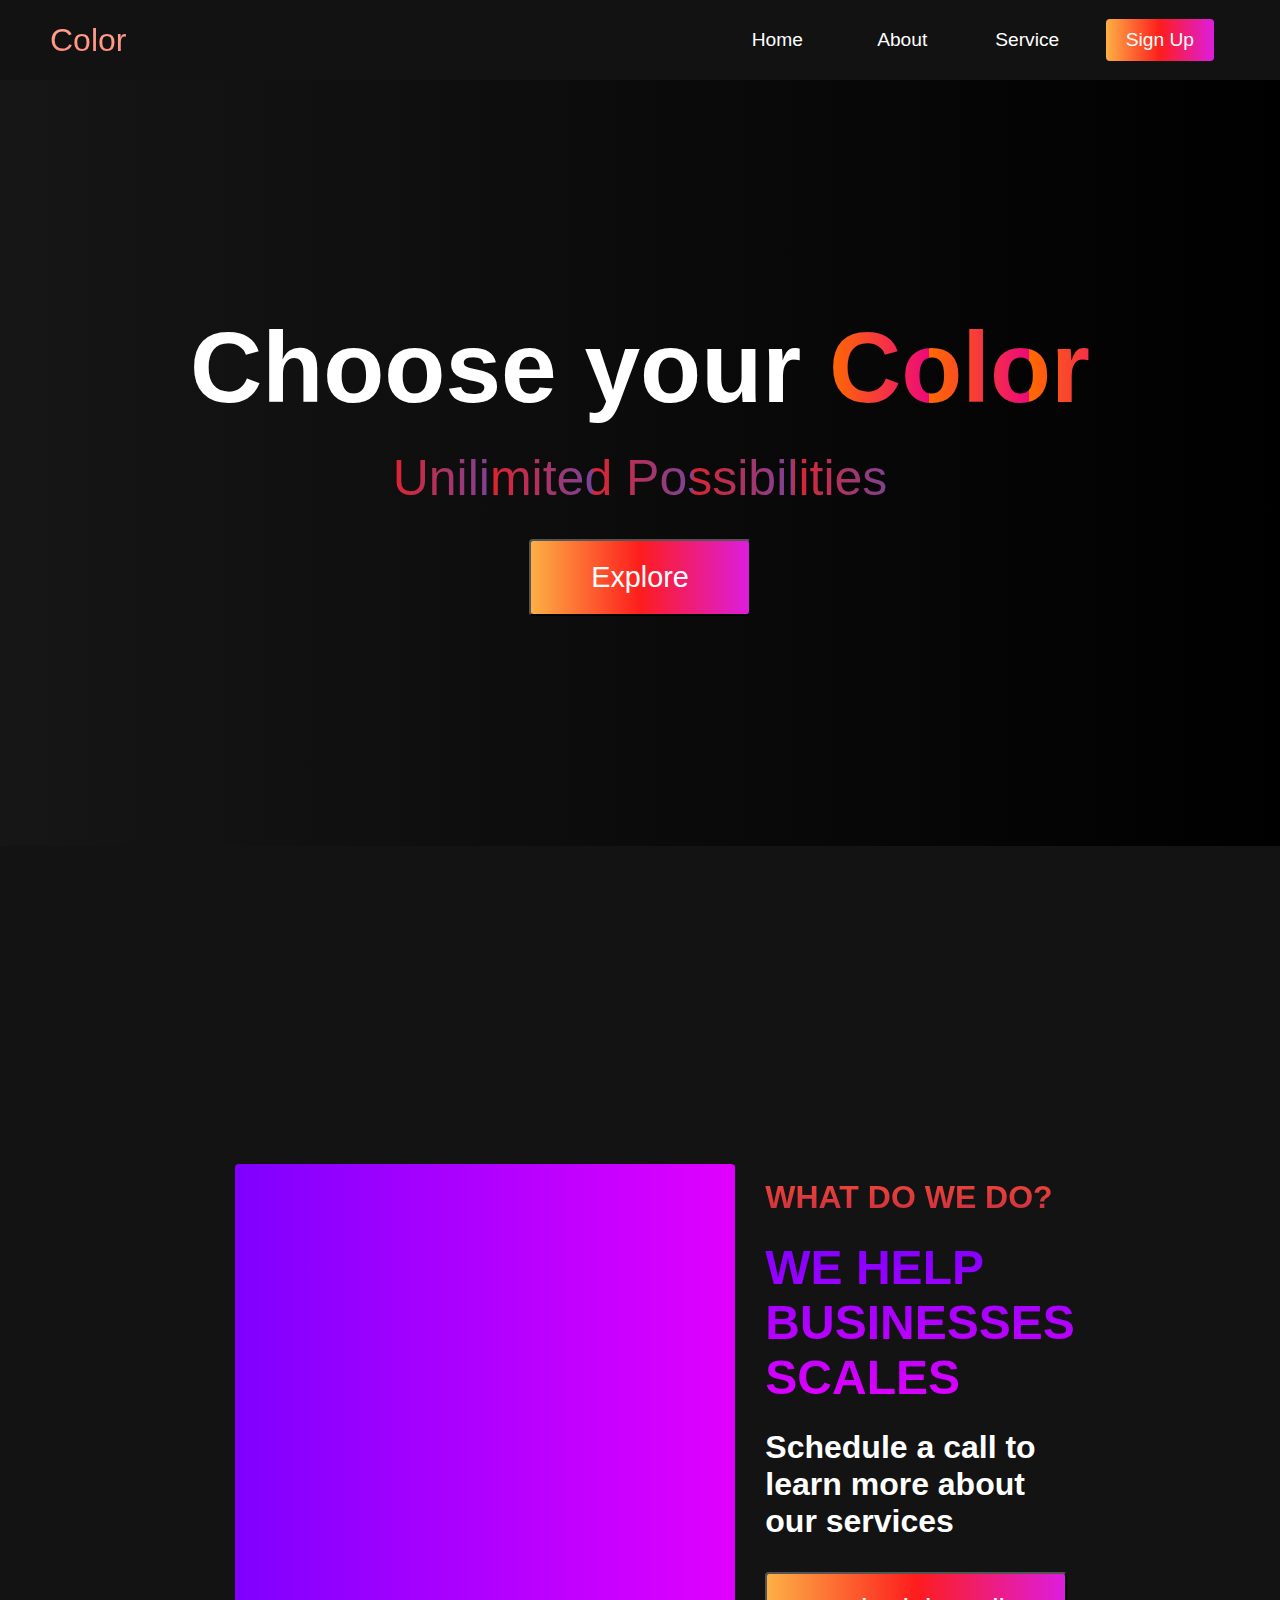
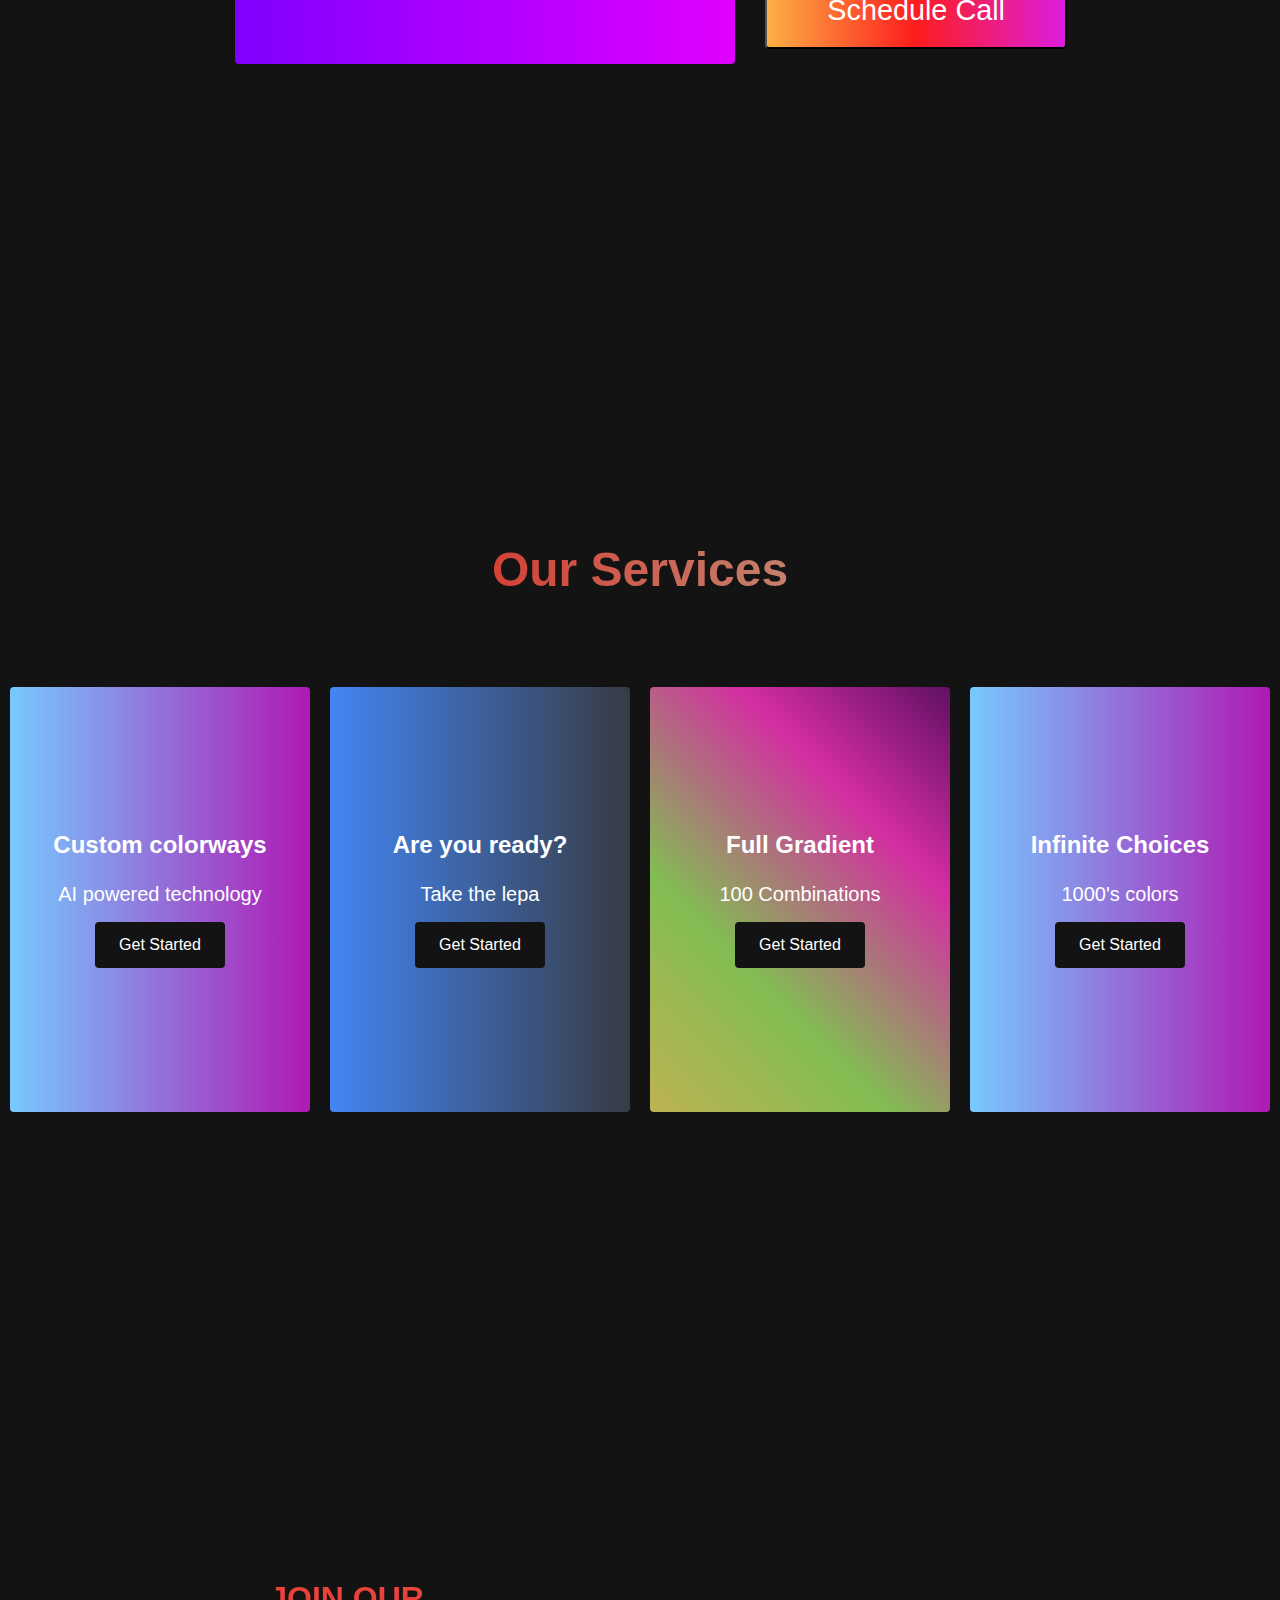
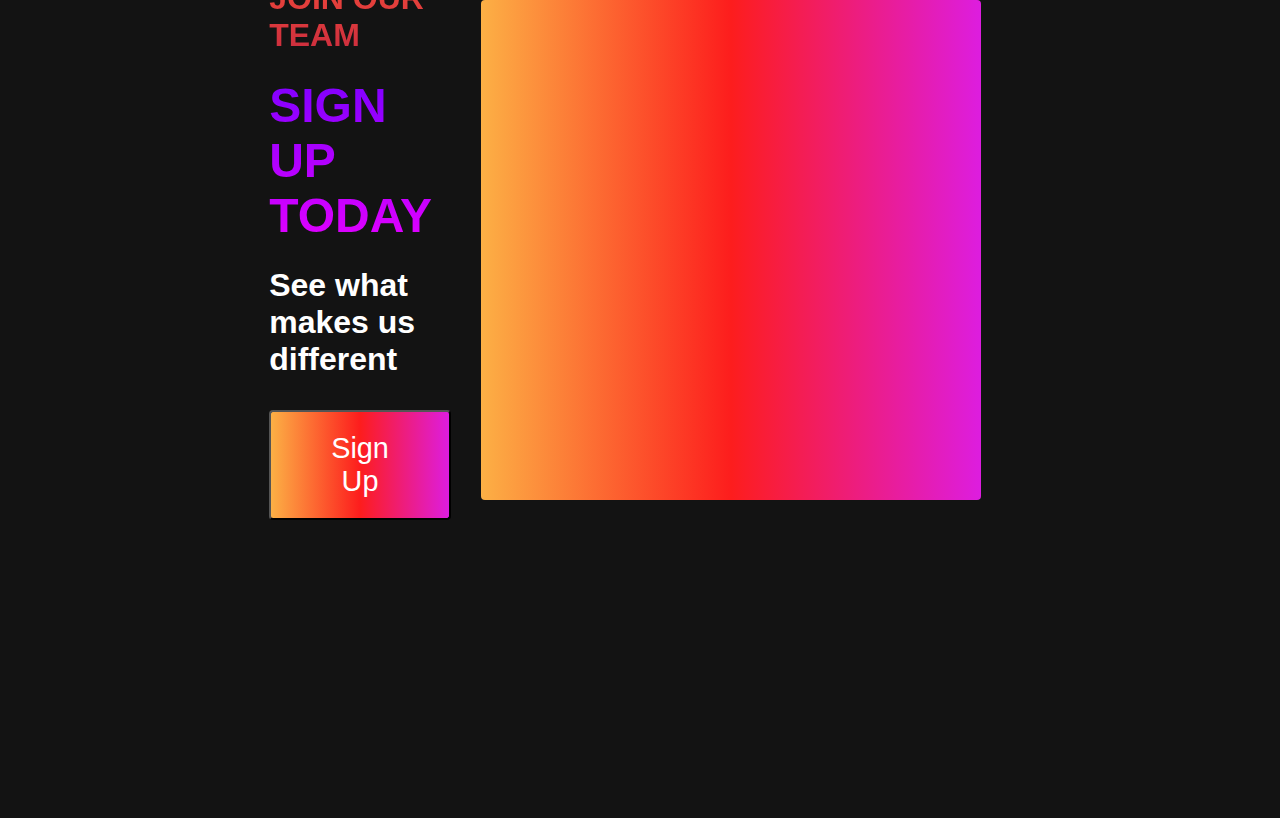
<file: index.html>
<!DOCTYPE html>
<!DOCTYPE html>
<html>
<head>
	<meta charset="utf-8">
	<meta name="viewport" content="width=device-width, initial-scale=1">
	<title>Tuto JS</title>
	<link rel="stylesheet" href="style.css">
	<link rel="stylesheet" href="https://cdnjs.cloudflare.com/ajax/libs/font-awesome/5.15.3/css/all.min.css" integrity="sha512-iBBXm8fW90+nuLcSKlbmrPcLa0OT92xO1BIsZ+ywDWZCvqsWgccV3gFoRBv0z+8dLJgyAHIhR35VZc2oM/gI1w==" 
	crossorigin="anonymous" referrerpolicy="no-referrer" />
</head>
<body>
	<!-- Navbar Section -->
	<nav class="navbar">
		 <div class="navbar_container">
		 	<a class="navbar_brand" href="#home" id="navbar_logo">Color</a>
		 	<div class="navbar_toggle" id="mobile-menu">
		 		<span class="bar"></span>
		 		<span class="bar"></span>
		 		<span class="bar"></span>
		 	</div>
		 	<ul class="navbar_menu">
		 		<li class="navbar_item">
		 			<a href="#home" class="navbar_links" id="home-page">Home</a>
		 		</li>
		 		<li class="navbar_item">
		 			<a href="#about" class="navbar_links" id="about-page">About</a>
		 		</li>
		 		<li class="navbar_item">
		 			<a href="#service" class="navbar_links" id="service-page">Service</a>
		 		</li>
		 		<li class="navbar_btn">
		 			<a href="#sign-up" class="button" id="signup">Sign Up</a>
		 		</li>
		 	</ul>

		 </div>
	</nav>

	<!-- Hero Section -->
	<div class="hero" id="home">
		<div class="hero_container">
			<h1 class="hero_heading">Choose your <span>Color</span></h1>
			<p class="hero_description">Unilimited Possibilities</p>
			<button class="main_button"><a href="#">Explore</a></button>
		</div>
	</div>

	<!-- About Section -->
	<div class="main" id="about">
		<div class="main_container">
			<div class="main_img-container">
				<div class="main_img-card"><i class="fas fa-layer-group"></i>
				</div>
			</div>
			<div class="main_content">
				<h1>What do we do?</h1>
				<h2>We help businesses scales</h2>
				<p>Schedule a call to learn more about our services</p>
				<button class="main_button"><a href="#">Schedule Call</a></button>
			</div>
		</div>
	</div>

	<!-- Service Section -->
	<div class="service" id="service">
		<h1>Our Services</h1>
		<div class="service_wrapper">
			<div class="service_card">
				<h2>Custom colorways</h2>
				<p>AI powered technology</p>
				<div class="service_btn"><button>Get Started</button></div>
			</div>
			<div class="service_card">
				<h2>Are you ready?</h2>
				<p>Take the lepa</p>
				<div class="service_btn"><button>Get Started</button></div>
			</div>
			<div class="service_card">
				<h2>Full Gradient</h2>
				<p>100 Combinations</p>
				<div class="service_btn"><button>Get Started</button></div>
			</div>
			<div class="service_card">
				<h2>Infinite Choices</h2>
				<p>1000's colors</p>
				<div class="service_btn"><button>Get Started</button></div>
			</div>
		</div>
	</div>

	<!-- Feature Section -->
	<div class="main" id="sign-up">
		<div class="main_container">
			<div class="main_content">
				<h1>Join Our Team</h1>
				<h2>Sign Up Today</h2>
				<p>See what makes us different</p>
				<button class="main_button"><a href="#">Sign Up</a></button>
			</div>
			<div class="main_img-container">
				<div class="main_img-card" id="card-2"><i class="fas fa-users"></i>
				</div>
			</div>
			
		</div>
	</div>


	<script type="text/javascript" src="app.js"></script>

</body>
</html>
</file>
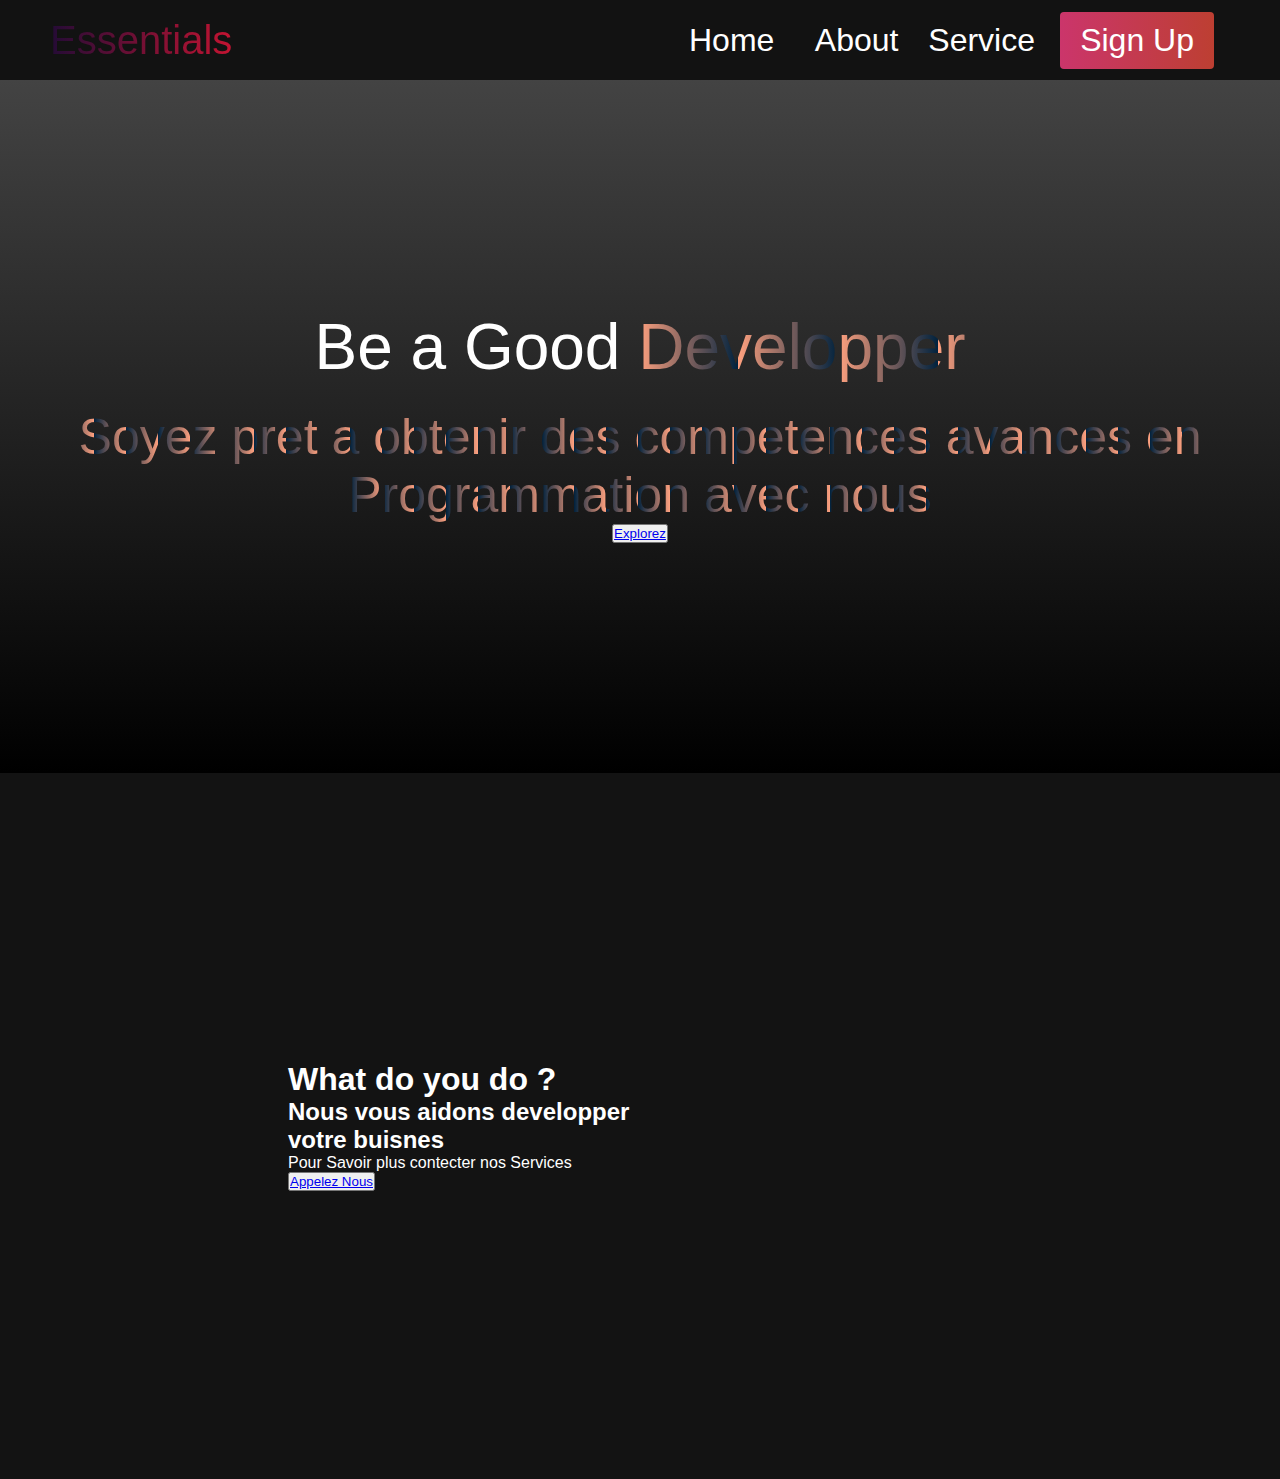
<file: home.html>
<!DOCTYPE html>
<!DOCTYPE html>
<!--[if lt IE 7]>      <html class="no-js lt-ie9 lt-ie8 lt-ie7"> <![endif]-->
<!--[if IE 7]>         <html class="no-js lt-ie9 lt-ie8"> <![endif]-->
<!--[if IE 8]>         <html class="no-js lt-ie9"> <![endif]-->
<!--[if gt IE 8]>      <html class="no-js"> <!--<![endif]-->
<html>
    <head>
        <meta charset="utf-8">
        <meta http-equiv="X-UA-Compatible" content="IE=edge">
        <title></title>
        <meta name="description" content="">
        <meta name="viewport" content="width=device-width, initial-scale=1">
        <link rel="stylesheet" href="style1.css">
        <link rel="preconnect" href="https://fonts.googleapis.com">
        <link rel="preconnect" href="https://fonts.gstatic.com" crossorigin>
        <link href="https://fonts.googleapis.com/css2?family=Benne&display=swap" r
        el="stylesheet">
    </head>
    <body>

        <!-- Section Navigation -->
        <nav class="navbar">
            <div class="navbar-container">
            <a class="navbar-brand" href="#home" id="navbar-logo">Essentials</a>
            <div class="navbar-toggle" id="mobile-menu">
                <span class="bar"></span>
                <span class="bar"></span>
                <span class="bar"></span>
            </div>
            <ul class="navbar-menu">
                <li class="navbar-item">
                    <a href="#home" class="navbar-links" id="home-page">Home</a>
                </li>
                <li class="navbar-item">
                    <a href="#about" class="navbar-links" id="about-page">About</a>
                </li>
                <li class="navbar-item">
                    <a href="#service" class="navbar-links" id="service-page">Service</a>
                </li>
                <li class="navbar-btn">
                    <a href="#Sign-up" class="button" id="sign-up">Sign Up</a>
                </li>
            </ul>
        </nav>

        <!-- Section Hero -->
        <div class="hero" id="home">
            <div class="hero-container">
                <div class="hero-header">Be a Good <span>Developper</span></div>
                <p class="hero-description">Soyez pret a obtenir des competences avances en Programmation avec nous</p>
                <button class="main-button"><a href="#">Explorez</a></button>
            </div>
        </div>

        <!-- About Section -->
        <div class="main" id="about">
            <div class="main-container">
                <div class="main-img-content">
                    <div class="main-img-card"><i class="fas fa-layer-group"></i>
                </div>
                <div class="main-content">
                    <h1>What do you do ?</h1>
                    <h2>Nous vous aidons developper votre buisnes</h2>
                    <p>Pour Savoir plus contecter nos Services</p>
                    <button class="main-button"><a href="#">Appelez Nous</a></button>
                </div>
            </div>
        </div>

        <script src="main.js"></script>
    </body>
</html>
</file>
<file: style.css>
*{
	box-sizing: border-box;
	margin: 0;
	padding: 0;
	font-family: 'Kumbh Sans', sans-serif;
	scroll-behavior: smooth;
}

.navbar {
	background: #121212;
	height: 80px;
	display: flex;
	justify-content: center;
	align-items: center;
	font-size: 1.2rem;
	position: sticky;
	top: 0;
	z-index: 999;
}

.navbar_container {
	display: flex;
	justify-content: space-between;
	height: 80px;
	z-index: 1;
	width: 100%;
	max-width: 1300px;
	margin: 0 auto;
	padding: 0 50px;
}

#navbar_logo {
	background-color: #ff8177;
	background-image: linear-gradient(to top, #ff8177 0%, #ffb199 100%);
	background-size: 100%;
	-webkit-background-clip:  text;
	-moz-background-clip: text;
	-webkit-text-fill-color: transparent;
	-moz-text-fill-color:  transparent;
	display: flex;
	align-items: center;
	cursor: pointer;
	text-decoration: none;
	font-size: 2rem;	
}

.navbar_menu {
	display: flex;
	align-items: center;
	list-style: none;
}

.navbar_item {
	height: 80px;
}

.navbar_links {
	color: #fff;
	display: flex;
	align-items: center;
	justify-content: center;
	width: 125px;
	text-decoration: none;
	height: 100%;
	transition: all .3s ease;
}

.navbar_btn {
	display: flex;
	justify-content: center;
	align-items: center;
	padding: 0 1rem;
	width: 100%;
}

.button {
	display: flex;
	justify-content: center;
	align-items: center;
	text-decoration: none;
	padding: 10px 20px;
	width: 100%;
	height: 100%;
	border: none;
	outline: none;
	border-radius: 4px;
	background: #833ab4;
	background: -webkit-linear-gradient(to right, #fcb045, #fd1d1d, #dd1ddf);
	background: linear-gradient(to right, #fcb045, #fd1d1d, #dd1ddf);
	color: #fff;
	transition: all .3s ease;
}

.navbar_links:hover {
	color: #833ab4;
	transition: all .3s ease;
}

@media screen and (max-width:960px)
{
	.navbar_container {
		display: flex;
		justify-content: space-between;
		height: 80px;
		z-index: 1;
		width: 100%;
		max-width: 1300px;
		padding: 0;
	}

	.navbar_menu{
		display: grid;
		grid-template-columns: auto;
		margin: 0;
		width: 100%;
		position: absolute;
		top: -1000px;
		opacity: 1;
		transition: all .3s ease;
		z-index: -1;
		
	}
	
	.navbar_menu.active {
		background: #131313;
		top: 100%;
		opacity: 1;
		transition: all .5s ease;
		z-index: 99;
		height: 60vh;
		font-size: 1.6rem;
	}

	#navbar_logo {
		padding-left: 25px;
	}

	.navbar_toggle .bar {
		width: 25px;
		height: 3px;
		margin: 5px auto;
		transition: all .3s ease-in-out;
		background: #fff;
	}

	.navbar_item {
		width: 100%;
	}

	.navbar_links {
		text-align: center;
		padding: 2rem;
		width: 100%;
		display: table;
	}

	.navbar_btn {
		padding-bottom: 2rem;
	}

	.button {
		display: flex;
		justify-content: center;
		align-items: center;
		width: 80%;
		height: 80px;
		margin: 0;
	}

	#mobile-menu {
		position: absolute;
		top: 20%;
		right: 5%;
		transform: translate(5%, 20%)
	}

	.navbar_toggle .bar{
		display: block;
		cursor: pointer;
	}

	#mobile-menu.is-active .bar:nth-child(2) {
		opacity: 0;
	}
	
	#mobile-menu.is-active .bar:nth-child(1) {
		transform: translateY(8px) rotate(45deg);
	}
	
	#mobile-menu.is-active .bar:nth-child(3) {
		transform: translateY(-8px) rotate(-45deg);
	}
}

/* Hero Section */
.hero {
	background: #000000;
	background: linear-gradient(to right, #161616, #000000);
	padding: 200px 0;
}

.hero_container {
	display: flex;
	flex-direction: column;
	justify-content: center;
	align-items: center;
	max-width: 1300px;
	margin: 0 auto;
	height: 90%;
	text-align: center;
	padding: 30px;
}

.hero_heading {
	font-size: 100px;
	margin-bottom: 24px;
	color: #fff;
}

.hero_heading span {
	background: #ee0979;  
	/* fallback for old browsers */
	background: -webkit-linear-gradient(to right, #ff6a00, #ee0979);
	background: linear-gradient(to right, #ff6a00, #ee0979);
	background-size: 100px;
	-webkit-background-clip:  text;
	-moz-background-clip: text;
	-webkit-text-fill-color:  transparent;
	-moz-text-fill-color: transparent;
}

.hero_description {
	font-size: 50px;
	background: #7b4397;  /* fallback for old browsers */
	background: -webkit-linear-gradient(to right, #dc2430, #7b4397);  /* Chrome 10-25, Safari 5.1-6 */
	background: linear-gradient(to right, #dc2430, #7b4397); /* W3C, IE 10+/ Edge, Firefox 16+, Chrome 26+, Opera 12+, Safari 7+ */
	background-size: 100px;
	-webkit-background-clip:  text;
	-moz-background-clip: text;
	-webkit-text-fill-color:  transparent;
	-moz-text-fill-color: transparent;
}

.highlight {
	border-bottom: 4px solid rgb(132, 0, 255);
}

@media screen and (max-width: 760px) {
	.hero_heading {
		font-size: 60px;
	}

	.hero_description {
		font-size: 30px;
	}
}

/* About Section */
.main {
	background: #131313;
	padding: 18rem;
}

.main_container {
	display: grid;
	grid-template-columns: 1fr 1fr;
	align-items: center;
	justify-content: center;
	margin: 0 auto;
	height: 90%;
	z-index: 1;
	width: 100%;
	max-width: 1300px;
	padding: 0 50px;
}

.main_content {
	width: 100%;
	color: #fff;
}

.main_content h1 {
	font-size: 2rem;
	background-color: #cb2d3e;
	background-image: linear-gradient(to top, #cb2d3e 0%, #ef473a 100%);
	background-size: 100%;
	-webkit-background-clip:  text;
	-moz-background-clip: text;
	-webkit-text-fill-color: transparent;
	-moz-text-fill-color:  transparent;
	text-transform: uppercase;
	margin-bottom: 24px;
}

.main_content h2 {
	font-size: 3rem;
	background: #7F00FF;  /* fallback for old browsers */
	background: -webkit-linear-gradient(to top, #E100FF, #7F00FF);  /* Chrome 10-25, Safari 5.1-6 */
	background: linear-gradient(to top, #E100FF, #7F00FF); /* W3C, IE 10+/ Edge, Firefox 16+, Chrome 26+, Opera 12+, Safari 7+ */
	-webkit-background-clip: text;
	-moz-background-clip: text;
	-webkit-text-fill-color: transparent;
	-moz-background-clip: transparent;
	text-transform: uppercase;
	margin-bottom: 24px;
}

.main_content p {
	margin-top: 1rem;
	font-size: 2rem;
	font-weight: 700;
}

.main_button {
	font-size: 1.8rem;
	background: #833ab4;
	background: -webkit-linear-gradient(to right, #fcb045, #fd1d1d, #dd1ddf);
	background: linear-gradient(to right, #fcb045, #fd1d1d, #dd1ddf);
	padding: 20px 60px;
	border-radius: 4px;
	color: #fff;
	margin-top: 2rem;
	cursor: pointer;
	position: relative;
	transition: all 0.35;
	outline: none;
}

.main_button a {
	position:relative;
	z-index: 2;
	color: #fff;
	text-decoration: none;
}

.main_button:after {
	position:absolute;
	content: '';
	top: 0;
	left: 0;
	width: 0;
	height: 100%;
	background: #ff1ead;
	transition: all 0.35s;
	border-radius: 4px;
}

.main_button:hover {
	color: #fff;
}

.main_button:hover:after {
	width: 100%;
}

.main_img-container {
	text-align: center;
}

.main_img-card {
	margin: 30px;
	height: 500px;
	width: 500px;
	border-radius: 4px;
	display: flex;
	flex-direction: column;
	justify-content: center;
	color: #fff;
	background-image: linear-gradient(to right, #7f00ff, #e100ff 100%);	
}

.fa-layer-group, .fa-users {
	font-size: 15rem;
}

#card-2 {
	background: #833ab4;
	background: -webkit-linear-gradient(to right, #fc45e4, #fd1dd8, #dd1ddf);
	background: linear-gradient(to right, #fcb045, #fd1d1d, #dd1ddf);
}

/* Mobile */

@media screen and (max-width: 1100px) {
	.main_container {
		display: grid;
		grid-template-columns: 1fr;
		align-items: center;
		justify-content: center;
		width: 100%;
		margin: 0 auto;
		height: 90%;
	}

	.main_img-container {
		display: flex;
		justify-content: center;
	}

	.main_img-card {
		height: 425px;
		width: 425px;
	}

	.main_content {
		text-align: center;
		margin-bottom: 4px;
	}

	.main_content h1 {
		font-size: 2.5rem;
		margin-top: 2rem;
	}

	.main_content h2 {
		font-size: 3rem;
	}

	.main_content p {
		margin-top: 1rem;
		font-size: 1.3rem;
	}
}

@media screen and (max-width: 480px) {
	.main_img-card {
		width: 250px;
		height: 250px;
	}

	.fa-users, .fa-layer-group {
		font-size: 4rem;
	}

	.main_content h1 {
		margin-top: 3rem;
		font-size: 2rem;
	}

	.main_content h2 {
		font-size: 2rem;
	}

	.main_content p {
		margin-top: 2rem;	
	}

	.main_button {
		padding: 12px 36px;
		margin: 2.5em 0;
	}
}

/* Service Section */
.service {
	background:#131313;
	align-items: center;
	justify-content: center;
	display: flex;
	flex-direction: column;
	height: 100%;
	padding: 10rem 0;
}

.service h1 {
	background-color: #ff8177;
	background-image: linear-gradient(to right, #d44136 0%, #c4816d 100%);
	background-size: 100%;
	-webkit-background-clip:  text;
	-moz-background-clip: text;
	-webkit-text-fill-color: transparent;
	-moz-text-fill-color:  transparent;
	margin-bottom: 5rem;
	font-size: 3rem;
}

.service_wrapper {
	display: grid;
	grid-template-columns: 1fr 1fr 1fr 1fr;
	grid-template-rows: 1fr;	
}

.service_card {
	margin: 10px;
	height: 425px;
	width: 300px;
	border-radius: 4px;
	display: flex;
	flex-direction: column;
	justify-content: center;
	color: #fff;
	background-image: linear-gradient(to right, #77c9ff 0%, #af19b4 100%);
	transition: all .5s ease-in;
}

.service_card:nth-child(2) {
	background: #373B44;  /* fallback for old browsers */
	background: -webkit-linear-gradient(
		to right,
		#4286f4, 
		#373B44);  /* Chrome 10-25, Safari 5.1-6 */
	background: linear-gradient(
		to right, 
	    #4286f4, 
		#373B44); /* W3C, IE 10+/ Edge, Firefox 16+, Chrome 26+, Opera 12+, Safari 7+ */
}

.service_card:nth-child(3) {
	background-image: linear-gradient(
		225deg, 
		#601063 0%, 
		#d42da2 29%, 
		#83bd53 67%,
		#bdb253 100%);
}

.service_card h2 {
	text-align: center;
}

.service_card p {
	text-align: center;
	margin-top: 24px;
	font-size: 20px;
}

.service_btn {
	display: flex;
	justify-content: center;
	margin-top: 16px;
}

.service_card button {
	color: #fff;
	padding: 14px 24px;
	border: none;
	outline: none;
	border-radius: 4px;
	background: #131313;
	font-size: 1rem;
}

.service_card button:hover {
	cursor: pointer;
}

.service_card:hover{
	transform: scale(1.075);
	transition: 0.3s ease-in;
	cursor: pointer;
}

@media screen and (max-width: 960px) {
	.service_wrapper {
		grid-template-columns: 1fr 1fr;
	}	
}

@media screen and (max-width: 740px) {
	.service_wrapper {
		grid-template-columns: 1fr;
	}
}
</file>
<file: style1.css>
* {
    box-sizing: border-box;
    margin: 0;
    padding: 0;
    font-family: 'Benne', 'Helvetica Neue', sans-serif;
}

.navbar {
    display: flex;
    background: #121212;
    align-items: center;
    justify-content: center;
    font-size: 2rem;
    height: 80px;
    position: sticky;
    top: 0;
    z-index: 999;
}

.navbar-container {
    display: flex;
    justify-content: space-between;
    height: 80px;
    z-index: 1;
    margin: 0 auto;
    padding: 0 50px;
    width: 100%;
    max-width: 1300px;
} 

#navbar-logo {
    background: #c31432;  /* fallback for old browsers */
    background: -webkit-linear-gradient(to right, #240b36, #c31432);  /* Chrome 10-25, Safari 5.1-6 */
    background: linear-gradient(to right, #240b36, #c31432); /* W3C, IE 10+/ Edge, Firefox 16+, Chrome 26+, Opera 12+, Safari 7+ */
    -webkit-background-clip:  text;
    -moz-background-clip: text;
    -webkit-text-fill-color: transparent;
    display: flex;
    align-items: center;
    justify-content: center;
    text-decoration: none;
    cursor: pointer;
    font-size: 2.5rem;
}

.navbar-menu {
    display: flex;
    justify-content: center;
    align-items: center;
    list-style: none;
}

.navbar-item {
    height: 80px;
}

.navbar-links {
    display: flex;
    justify-content: center;
    align-items: center;
    color: #fff;
    width: 125px;
    text-decoration: none;
    height: 100%;
    transition: all .3s ease;
}

.navbar-btn {
    display: flex;
    justify-content: center;
    align-items: center;
    padding: 0 1rem;
    width: 100%;
}

.button {
    display: flex;
    justify-content: center;
    align-items: center;
    text-decoration: none;
    padding: 10px 20px;
    width: 100%;
    height: 100%;
    border: none;
    outline: none;
    border-radius: 4px;
    background: #CB356B;  /* fallback for old browsers */
    background: -webkit-linear-gradient(to left, #BD3F32, #CB356B);  /* Chrome 10-25, Safari 5.1-6 */
    background: linear-gradient(to left, #BD3F32, #CB356B); /* W3C, IE 10+/ Edge, Firefox 16+, Chrome 26+, Opera 12+, Safari 7+ */
    color: #fff;
    transition: all .3s ease;
}

.navbar-links:hover {
    color: #CB356B;
    transition: all .3s ease;
}

@media screen and (max-width: 640px) 
{
    .navbar-container {
        display: flex;
        justify-content: space-between;
        height: 80px;
        width: 100%;
        z-index: 1;
        max-width: 1300px;
        padding: 0;
    }

    .navbar-menu {
        display: grid;
        grid-template-columns: auto;
        margin: 0;
        width: 100%;
        position: absolute;
        top: -1000px;
        opacity: 1;
        transition: all 0.5s ease;
        z-index: -1;
    }

    .navbar-menu.active {
        background: #131313;
        top: 100%;
        opacity: 1;
        transition: all 0.5s ease;
        z-index: 99;
        height: 60vh;
        font-size: 1.3rem;
    }

    #navbar-logo {
        padding-left: 25px;
    }

    .navbar-toggle .bar {
        width: 25px;
        height: 3px;
        margin: 5px auto;
        transition: all .3s ease;
        background: #fff;
    }

    .navbar-item {
        width: 100%;
    }

    .navbar-links {
        padding: 2rem;
        text-align: center;
        width: 100%;
        display: table;
    }

    .navbar-btn {
        padding-bottom: 2rem;
    }

    .button {
        display: flex;
        align-items: center;
        justify-content: center;
        width: 80%;
        height: 80px;
        margin: 0;
    }

    #mobile-menu {
        position: absolute;
        top: 20%;
        right: 5%;
        transform: translate(5%, 20%);
    }

    .navbar-toggle .bar {
        display: block;
        cursor: pointer;
    }
    
    #mobile-menu.is-active .bar:nth-child(2){
        opacity: 0;
    }

    #mobile-menu.is-active .bar:nth-child(1) {
        transform: translateY(8px) rotate(45deg);
    }

    #mobile-menu.is-active .bar:nth-child(3) {
        transform: translateY(-8px) rotate(-45deg);
    }

}

/* Hero Section */
.hero {
    background: #000000;  /* fallback for old browsers */
    background: -webkit-linear-gradient(to bottom, #434343, #000000);  /* Chrome 10-25, Safari 5.1-6 */
    background: linear-gradient(to bottom, #434343, #000000); /* W3C, IE 10+/ Edge, Firefox 16+, Chrome 26+, Opera 12+, Safari 7+ */
    padding: 200px 0px;
}

.hero-container {
    display: flex;
    flex-direction: column;
    align-items: center;
    justify-content: center;
    margin: 0;
    height: 90%;
    text-align: center;
    padding: 30px;
}

.hero-header {
    font-size: 4rem;
    margin-bottom: 24px;
    color: #fff;
}

.hero-header span {
    background: #FFA17F;  /* fallback for old browsers */
    background: -webkit-linear-gradient(to left, #00223E, #FFA17F);  /* Chrome 10-25, Safari 5.1-6 */
    background: linear-gradient(to left, #00223E, #FFA17F); /* W3C, IE 10+/ Edge, Firefox 16+, Chrome 26+, Opera 12+, Safari 7+ */
    -webkit-background-clip:  text;
    -webkit-text-fill-color: transparent;
    background-size: 100px;
}

.hero-description {
    font-size: 50px;
    background: #FFA17F;  /* fallback for old browsers */
    background: -webkit-linear-gradient(to right, #00223E, #FFA17F);  /* Chrome 10-25, Safari 5.1-6 */
    background: linear-gradient(to right, #00223E, #FFA17F); /* W3C, IE 10+/ Edge, Firefox 16+, Chrome 26+, Opera 12+, Safari 7+ */
    -webkit-background-clip: text;
    -webkit-text-fill-color: transparent;
    background-size: 2rem;
}

.highlight {
    border-bottom: 4px solid rgb(123, 0, 123);
}

@media screen and (max-width:960px) {
    .hero-header {
        font-size: 60px;
    }

    .hero-description {
        font-size: 30px;
    }
}

.main {
    background: #131313;
    padding: 18rem;
}

.main-container {
    display: grid;
    grid-template-columns: 1fr 1fr;
    align-items: center;
    justify-content: center;
    margin: 0 auto;
    z-index: 1;
    width: 100%;
    max-width: 1300px;
}

.main-content {
    color: #fff;
}
</file>
